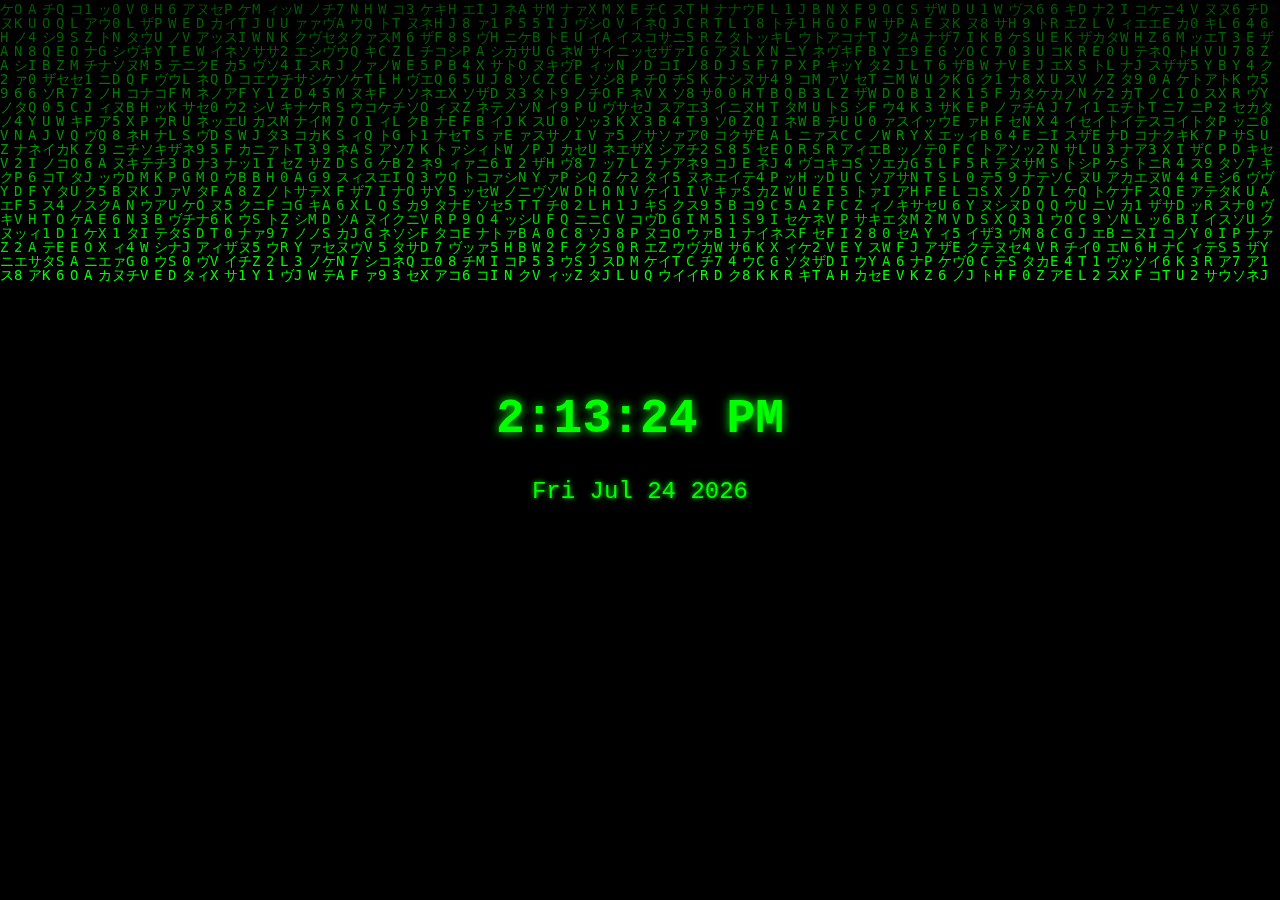
<file: test/index.html>
<!DOCTYPE html>
<html>
<head>
  <meta charset="UTF-8">
  <title>Matrix Door Access</title>
  <style>
    html, body {
      margin: 0;
      height: 100%;
      background: black;
      color: #00ff00;
      font-family: 'Courier New', monospace;
      overflow: hidden;
    }
    canvas {
      position: fixed;
      top: 0;
      left: 0;
      z-index: 0;
    }
    .overlay {
      z-index: 1;
      position: relative;
      text-align: center;
      padding-top: 40vh;
    }
    .overlay h1 {
      font-size: 48px;
      text-shadow: 0 0 10px #00ff00;
    }
    .overlay p {
      font-size: 24px;
      text-shadow: 0 0 5px #00ff00;
    }
  </style>
</head>
<body>
  <canvas id="matrix"></canvas>
  <div class="overlay">
    <h1 id="time">--:--:--</h1>
    <p id="date">Loading date...</p>
  </div>

  <script>
    const canvas = document.getElementById("matrix");
    const ctx = canvas.getContext("2d");

    canvas.height = window.innerHeight;
    canvas.width = window.innerWidth;

    const chars = "アァイィウヴエカキクケコサザシスセソタチッテトナニヌネノABCDEFGHIJKLMNOPQRSTUVWXYZ0123456789";
    const fontSize = 14;
    const columns = canvas.width / fontSize;
    const drops = Array.from({length: columns}).fill(1);

    function drawMatrix() {
      ctx.fillStyle = "rgba(0, 0, 0, 0.05)";
      ctx.fillRect(0, 0, canvas.width, canvas.height);

      ctx.fillStyle = "#0F0";
      ctx.font = fontSize + "px monospace";

      for (let i = 0; i < drops.length; i++) {
        const text = chars[Math.floor(Math.random() * chars.length)];
        ctx.fillText(text, i * fontSize, drops[i] * fontSize);

        if (drops[i] * fontSize > canvas.height && Math.random() > 0.975) {
          drops[i] = 0;
        }
        drops[i]++;
      }
    }
    setInterval(drawMatrix, 33);

    function updateTime() {
      const now = new Date();
      document.getElementById("time").textContent = now.toLocaleTimeString();
      document.getElementById("date").textContent = now.toDateString();
    }
    setInterval(updateTime, 1000);
    updateTime();
  </script>
</body>
</html>
</file>
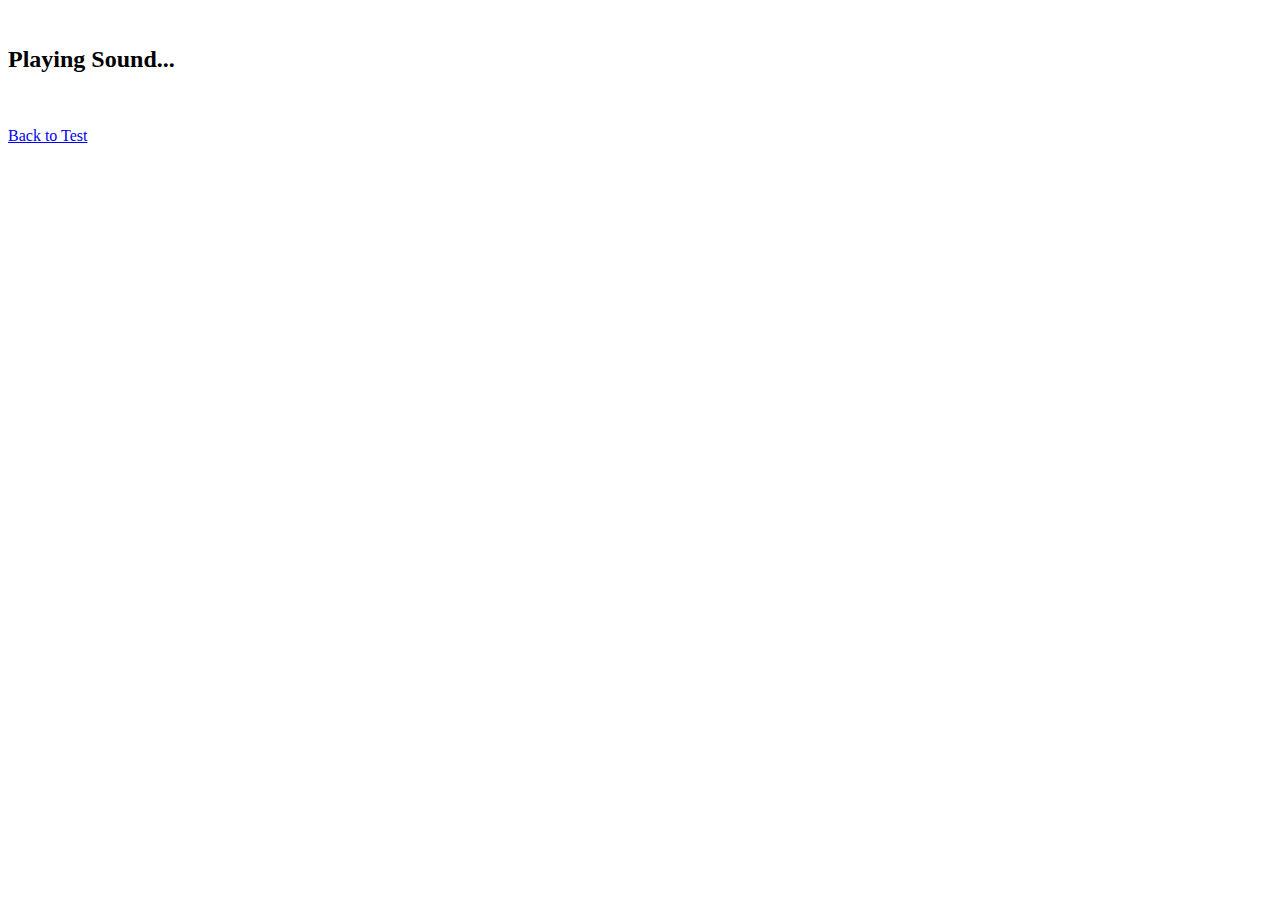
<file: play.html>
<!DOCTYPE HTML PUBLIC "-//W3C//DTD HTML 3.2 Final//EN">
<html>
<head>
  <title>Play Sound (HTML3)</title>
</head>
<body>
&nbsp;
&nbsp;

<h2>Playing Sound...</h2>
&nbsp;
&nbsp;

<!-- Embed your audio file - change "sound.wav" to your audio filename or path -->
<embed src="azan.mp3" autostart="true" loop="false" hidden="false" />
&nbsp;
&nbsp;

<p>
  <a href="index.html">Back to Test</a>
</p>
&nbsp;
&nbsp;

</body>
</html>
</file>
